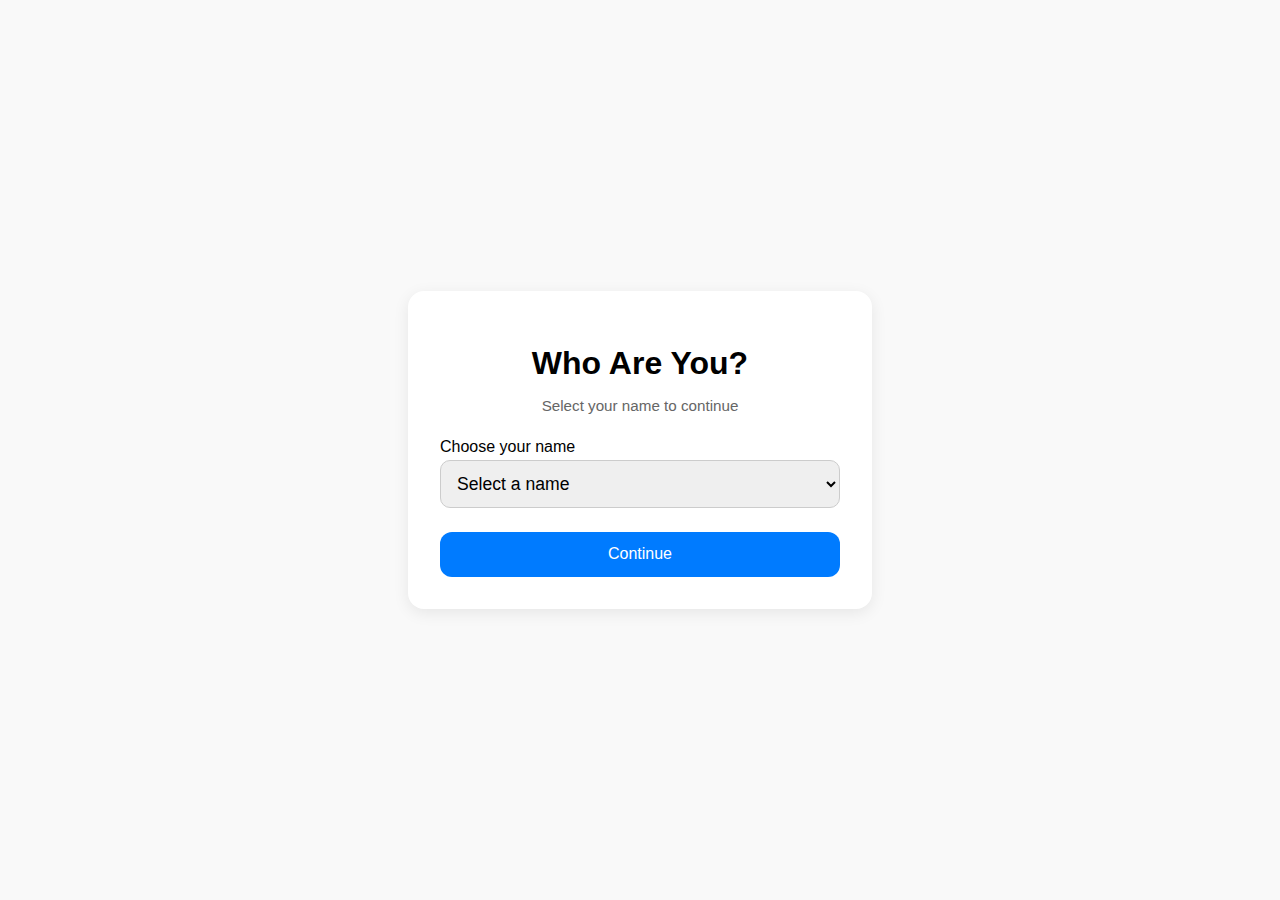
<file: app/pages/signin.html>
<!DOCTYPE html>
<html lang="en">
<head>
  <meta charset="UTF-8" />
  <meta name="viewport" content="width=device-width, initial-scale=1.0"/>
  <title>Who Are You?</title>

  <script defer src="../js/signin.js"></script>

  <link rel="stylesheet" href="../css/signin.css" />
</head>
<body>
  <div class="form-container">
    <h1>Who Are You?</h1>
    <p class="subtext">Select your name to continue</p>

    <div class="signin-form">
      <div id="name-container">
        <label for="name">Choose your name</label>
        <select id="name">
          <option value="" disabled selected>Select a name</option>
          <option value="sandeep">Sandeep</option>
          <option value="smita">Smita</option>
          <option value="aarav">Aarav</option>
          <option value="krish">Krish</option>
        </select>
      </div>

      <button class="btn-continue">Continue</button>
    </div>
  </div>
</body>
</html>
</file>
<file: app/css/signin.css>
body {
  font-family: -apple-system, BlinkMacSystemFont, "Segoe UI", Roboto, Helvetica, Arial, sans-serif;
  background-color: #f9f9f9;
  margin: 0;
  padding: 0;
  display: flex;
  justify-content: center;
  align-items: center;
  height: 100vh;
}

.form-container {
  background: white;
  padding: 2rem;
  border-radius: 16px;
  width: 90%;
  max-width: 400px;
  box-shadow: 0 4px 16px rgba(0, 0, 0, 0.08);
  text-align: center;
}

h1 {
  margin-bottom: 0.5rem;
}

.subtext {
  font-size: 0.95rem;
  color: #666;
  margin-bottom: 1.5rem;
}

.signin-form label {
  display: block;
  text-align: left;
  margin-bottom: 0.25rem;
  font-weight: 500;
}

select {
  width: 100%;
  padding: 0.75rem;
  font-size: 1.1rem;
  border-radius: 10px;
  border: 1px solid #ccc;
  margin-bottom: 1rem;
  box-sizing: border-box;
}

.btn-continue {
  width: 100%;
  padding: 0.85rem;
  font-size: 1rem;
  background-color: #007bff;
  color: white;
  border: none;
  border-radius: 12px;
  margin-top: 0.5rem;
  cursor: pointer;
  font-weight: 500;
  transition: background-color 0.2s ease;
}

.btn-continue:hover {
  background-color: #005fd1;
}
</file>
